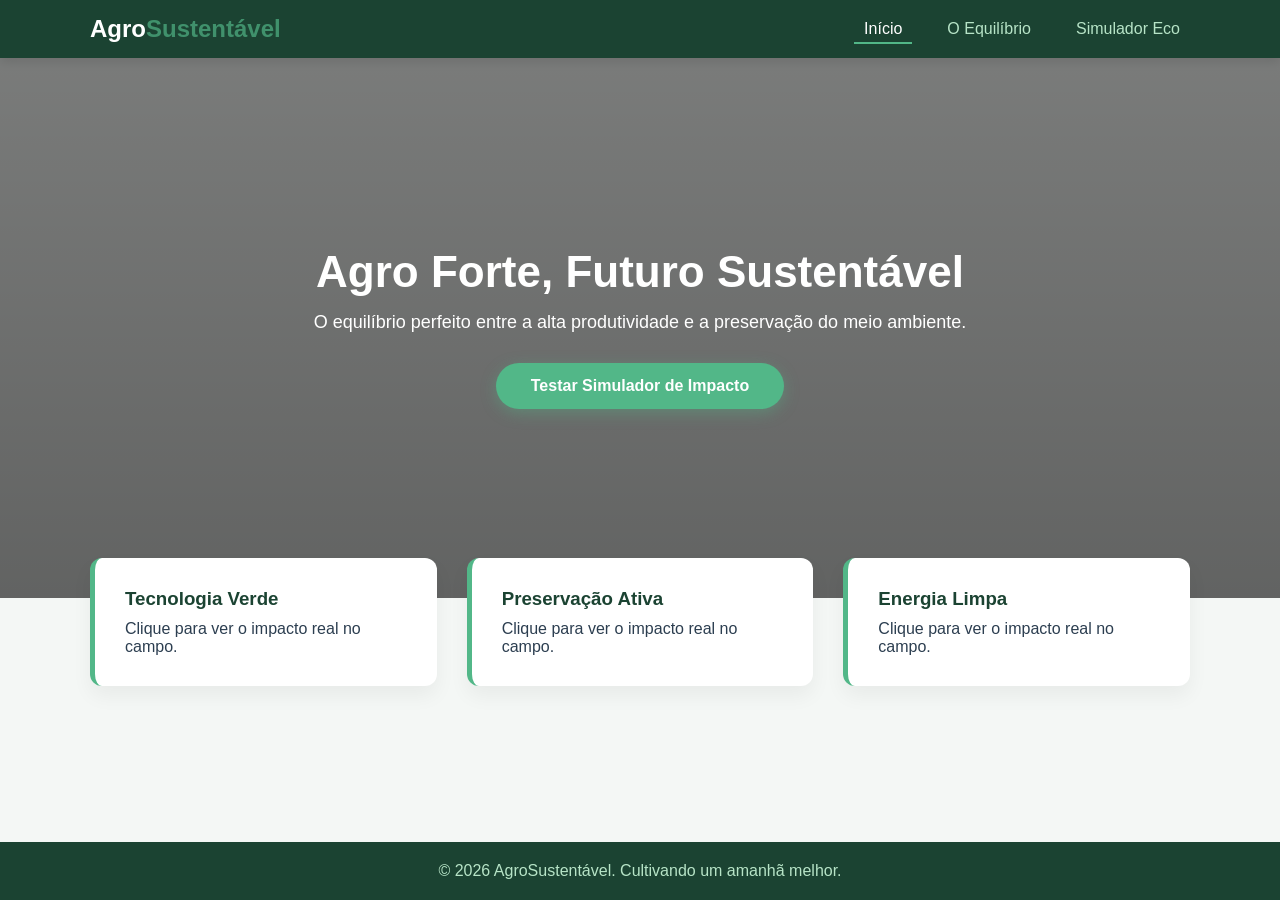
<file: index.html>
<!DOCTYPE html>
<html lang="pt-BR">
<head>
    <meta charset="UTF-8">
    <meta name="viewport" content="width=device-width, initial-scale=1.0">
    <title>Agro Sustentável | Início</title>
    <link rel="stylesheet" href="style.css">
</head>
<body>

    <header>
        <div class="container header-flex">
            <div class="logo">Agro<span>Sustentável</span></div>
            <nav>
                <ul class="nav-links">
                    <li><a href="index.html" class="active">Início</a></li>
                    <li><a href="sobre.html">O Equilíbrio</a></li>
                    <li><a href="simulador.html">Simulador Eco</a></li>
                </ul>
            </nav>
        </div>
    </header>

    <section class="hero animate-fade-in">
        <div class="hero-content">
            <h1>Agro Forte, Futuro Sustentável</h1>
            <p>O equilíbrio perfeito entre a alta produtividade e a preservação do meio ambiente.</p>
            <a href="simulador.html" class="btn-interactive">Testar Simulador de Impacto</a>
        </div>
    </section>

    <section class="info-cards container">
        <div class="interactive-card" data-info="Uso de IA e drones reduz o desperdício de água em até 30%.">
            <h3>Tecnologia Verde</h3>
            <p>Clique para ver o impacto real no campo.</p>
        </div>
        <div class="interactive-card" data-info="O plantio direto retém mais carbono no solo, combatendo o efeito estufa.">
            <h3>Preservação Ativa</h3>
            <p>Clique para ver o impacto real no campo.</p>
        </div>
        <div class="interactive-card" data-info="Fazendas solares geram autonomia e reduzem a pegada de carbono a zero.">
            <h3>Energia Limpa</h3>
            <p>Clique para ver o impacto real no campo.</p>
        </div>
    </section>

    <footer>
        <p>&copy; 2026 AgroSustentável. Cultivando um amanhã melhor.</p>
    </footer>

    <script src="script.js"></script>
</body>
</html>
</file>
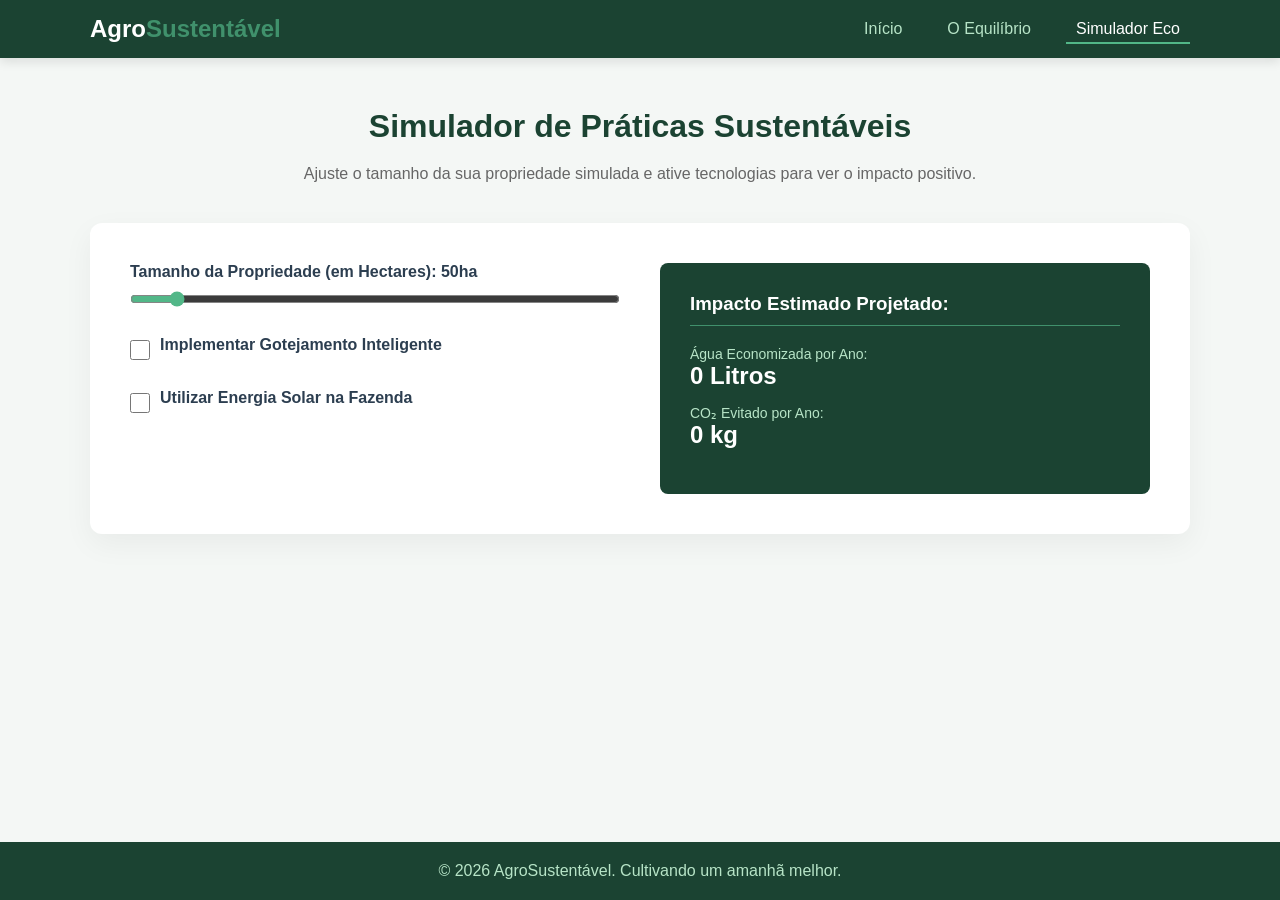
<file: simulador.html>
<!DOCTYPE html>
<html lang="pt-BR">
<head>
    <meta charset="UTF-8">
    <meta name="viewport" content="width=device-width, initial-scale=1.0">
    <title>Agro Sustentável | Simulador</title>
    <link rel="stylesheet" href="style.css">
</head>
<body>

    <header>
        <div class="container header-flex">
            <div class="logo">Agro<span>Sustentável</span></div>
            <nav>
                <ul class="nav-links">
                    <li><a href="index.html">Início</a></li>
                    <li><a href="sobre.html">O Equilíbrio</a></li>
                    <li><a href="simulador.html" class="active">Simulador Eco</a></li>
                </ul>
            </nav>
        </div>
    </header>

    <main class="container page-content">
        <h2>Simulador de Práticas Sustentáveis</h2>
        <p class="subtitle">Ajuste o tamanho da sua propriedade simulada e ative tecnologias para ver o impacto positivo.</p>

        <div class="simulator-box">
            <div class="controls">
                <div class="control-group">
                    <label for="hectares">Tamanho da Propriedade (em Hectares): <span id="hectares-val">50</span>ha</label>
                    <input type="range" id="hectares" min="10" max="500" value="50">
                </div>

                <div class="control-group check-group">
                    <input type="checkbox" id="tech-irrigacao">
                    <label for="tech-irrigacao">Implementar Gotejamento Inteligente</label>
                </div>

                <div class="control-group check-group">
                    <input type="checkbox" id="tech-solar">
                    <label for="tech-solar">Utilizar Energia Solar na Fazenda</label>
                </div>
            </div>

            <div class="results">
                <h3>Impacto Estimado Projetado:</h3>
                <div class="result-item">
                    <span class="result-label">Água Economizada por Ano:</span>
                    <span class="result-number" id="resultado-agua">0 Litros</span>
                </div>
                <div class="result-item">
                    <span class="result-label">CO₂ Evitado por Ano:</span>
                    <span class="result-number" id="resultado-co2">0 kg</span>
                </div>
            </div>
        </div>
    </main>

    <footer>
        <p>&copy; 2026 AgroSustentável. Cultivando um amanhã melhor.</p>
    </footer>

    <script src="script.js"></script>
</body>
</html>
</file>
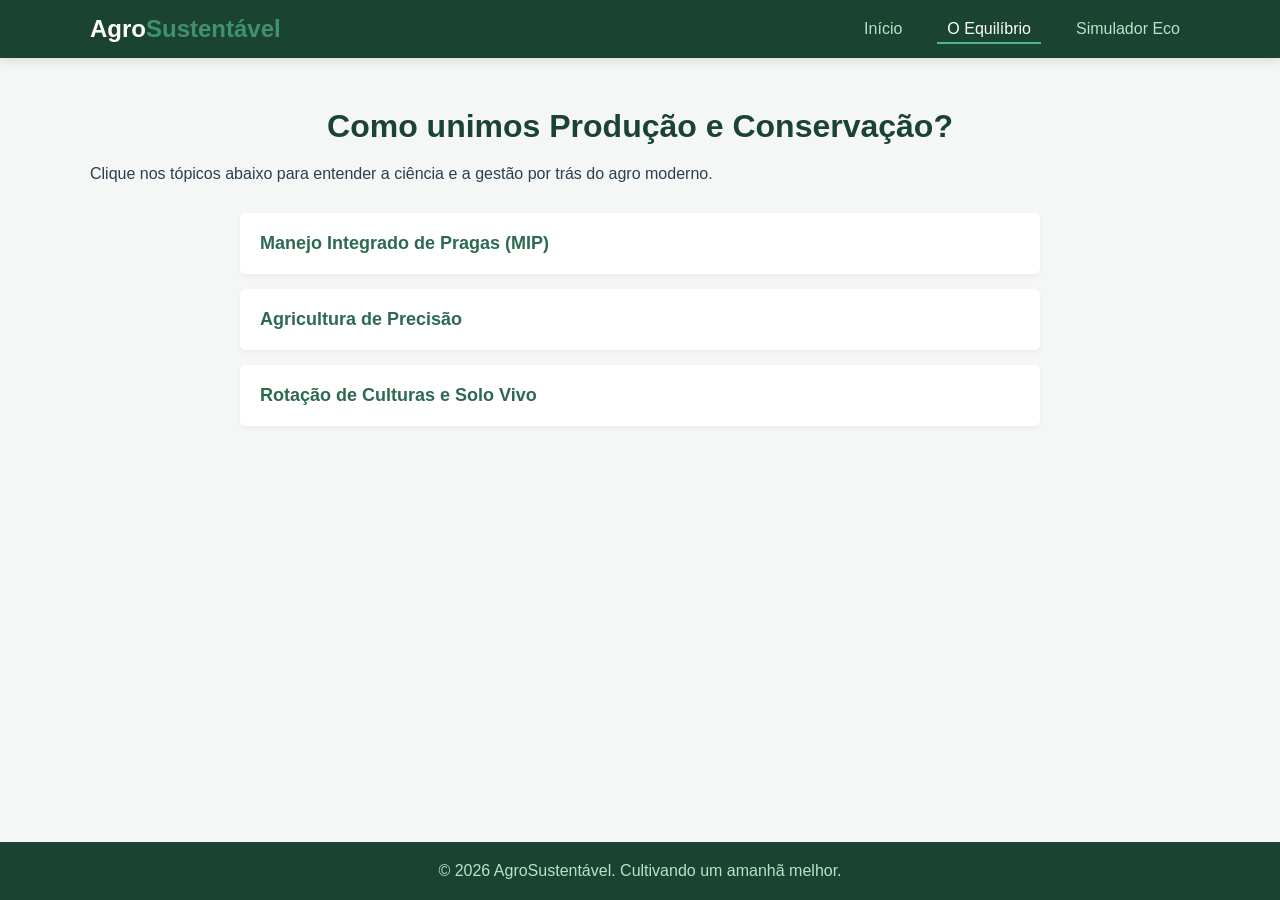
<file: sobre.html>
<!DOCTYPE html>
<html lang="pt-BR">
<head>
    <meta charset="UTF-8">
    <meta name="viewport" content="width=device-width, initial-scale=1.0">
    <title>Agro Sustentável | O Equilíbrio</title>
    <link rel="stylesheet" href="style.css">
</head>
<body>

    <header>
        <div class="container header-flex">
            <div class="logo">Agro<span>Sustentável</span></div>
            <nav>
                <ul class="nav-links">
                    <li><a href="index.html">Início</a></li>
                    <li><a href="sobre.html" class="active">O Equilíbrio</a></li>
                    <li><a href="simulador.html">Simulador Eco</a></li>
                </ul>
            </nav>
        </div>
    </header>

    <main class="container page-content">
        <h2>Como unimos Produção e Conservação?</h2>
        <p>Clique nos tópicos abaixo para entender a ciência e a gestão por trás do agro moderno.</p>

        <div class="accordion-container">
            <div class="accordion-item">
                <button class="accordion-header">Manejo Integrado de Pragas (MIP)</button>
                <div class="accordion-body">
                    <p>O MIP utiliza predadores naturais e monitoramento biológico rigoroso antes de qualquer intervenção química, reduzindo drasticamente o uso de defensivos agrícolas na lavoura.</p>
                </div>
            </div>

            <div class="accordion-item">
                <button class="accordion-header">Agricultura de Precisão</button>
                <div class="accordion-body">
                    <p>Através de mapeamento via satélite e sensores de solo, as máquinas aplicam água e nutrientes apenas nos metros quadrados exatos que necessitam, evitando contaminação de lençóis freáticos e desperdícios.</p>
                </div>
            </div>

            <div class="accordion-item">
                <button class="accordion-header">Rotação de Culturas e Solo Vivo</button>
                <div class="accordion-body">
                    <p>Alternar espécies de plantas na mesma área quebra o ciclo de pragas e enriquece o solo naturalmente com nutrientes fixados por plantas como a soja e o feijão, diminuindo a dependência de fertilizantes sintéticos.</p>
                </div>
            </div>
        </div>
    </main>

    <footer>
        <p>&copy; 2026 AgroSustentável. Cultivando um amanhã melhor.</p>
    </footer>

    <script src="script.js"></script>
</body>
</html>
</file>
<file: style.css>
/* Reset e Base */
* {
    margin: 0;
    padding: 0;
    box-sizing: border-box;
    font-family: 'Segoe UI', Tahoma, Geneva, Verdana, sans-serif;
}

body {
    background-color: #f4f7f5;
    color: #2c3e50;
    display: flex;
    flex-direction: column;
    min-height: 100vh;
}

.container {
    width: 90%;
    max-width: 1100px;
    margin: 0 auto;
}

.page-content {
    padding: 50px 0;
    flex: 1;
}

h2 {
    color: #1b4332;
    font-size: 32px;
    margin-bottom: 20px;
    text-align: center;
}

.subtitle {
    text-align: center;
    color: #666;
    margin-bottom: 40px;
}

/* Layout Header Multi-páginas */
header {
    background-color: #1b4332;
    padding: 15px 0;
    box-shadow: 0 4px 10px rgba(0,0,0,0.1);
}

.header-flex {
    display: flex;
    justify-content: space-between;
    align-items: center;
}

.logo {
    color: #fff;
    font-size: 24px;
    font-weight: bold;
}

.logo span {
    color: #40916c;
}

.nav-links {
    display: flex;
    list-style: none;
}

.nav-links li {
    margin-left: 25px;
}

.nav-links a {
    color: #b7e4c7;
    text-decoration: none;
    font-weight: 500;
    padding: 5px 10px;
    transition: all 0.3s ease;
    border-bottom: 2px solid transparent;
}

.nav-links a:hover, .nav-links a.active {
    color: #fff;
    border-bottom: 2px solid #52b788;
}

/* Hero Section (Home) */
.hero {
    background: linear-gradient(rgba(0, 0, 0, 0.5), rgba(0, 0, 0, 0.6)), 
                url('https://images.unsplash.com/photo-1500937386664-56d1dfef3854?q=80&w=1200') no-repeat center center/cover;
    height: 60vh;
    display: flex;
    justify-content: center;
    align-items: center;
    text-align: center;
    color: #fff;
}

.hero-content h1 { font-size: 44px; margin-bottom: 15px; }
.hero-content p { font-size: 18px; margin-bottom: 30px; }

.btn-interactive {
    display: inline-block;
    background-color: #52b788;
    color: #fff;
    padding: 14px 35px;
    text-decoration: none;
    border-radius: 30px;
    font-weight: bold;
    box-shadow: 0 4px 15px rgba(82, 183, 136, 0.4);
    transition: transform 0.2s, background 0.3s;
}

.btn-interactive:hover {
    background-color: #40916c;
    transform: translateY(-3px);
}

/* Cards Clínicos / Informativos */
.info-cards {
    display: grid;
    grid-template-columns: repeat(auto-fit, minmax(280px, 1fr));
    gap: 30px;
    margin-top: -40px;
    margin-bottom: 50px;
    z-index: 10;
    position: relative;
}

.interactive-card {
    background: #fff;
    padding: 30px;
    border-radius: 12px;
    box-shadow: 0 10px 20px rgba(0,0,0,0.05);
    cursor: pointer;
    transition: transform 0.3s, border-color 0.3s;
    border-left: 5px solid #52b788;
}

.interactive-card:hover {
    transform: translateY(-5px);
    background-color: #e8f5e9;
}

.interactive-card h3 { color: #1b4332; margin-bottom: 10px; }

/* Accordion (Sobre) */
.accordion-container {
    max-width: 800px;
    margin: 30px auto;
}

.accordion-item {
    background: #fff;
    margin-bottom: 15px;
    border-radius: 6px;
    overflow: hidden;
    box-shadow: 0 2px 5px rgba(0,0,0,0.05);
}

.accordion-header {
    width: 100%;
    padding: 20px;
    background: #fff;
    border: none;
    text-align: left;
    font-size: 18px;
    font-weight: 600;
    color: #2d6a4f;
    cursor: pointer;
    transition: background 0.3s;
}

.accordion-header:hover { background: #f2f7f4; }

.accordion-body {
    padding: 0 20px;
    max-height: 0;
    overflow: hidden;
    transition: max-height 0.3s ease-out, padding 0.3s ease-out;
    background: #fafafa;
    color: #555;
}

/* Simulador Layout */
.simulator-box {
    display: grid;
    grid-template-columns: 1fr 1fr;
    gap: 40px;
    background: #fff;
    padding: 40px;
    border-radius: 12px;
    box-shadow: 0 10px 30px rgba(0,0,0,0.05);
}

@media(max-width: 768px) {
    .simulator-box { grid-template-columns: 1fr; }
    .header-flex { flex-direction: column; gap: 15px; }
}

.control-group { margin-bottom: 25px; }
.control-group label { display: block; font-weight: 600; margin-bottom: 10px; }
.control-group input[type="range"] { width: 100%; accent-color: #52b788; }

.check-group { display: flex; align-items: center; gap: 10px; }
.check-group input { width: 20px; height: 20px; accent-color: #52b788; }

.results {
    background: #1b4332;
    color: #fff;
    padding: 30px;
    border-radius: 8px;
    display: flex;
    flex-direction: column;
    justify-content: center;
}

.results h3 { border-bottom: 1px solid #40916c; padding-bottom: 10px; margin-bottom: 20px; }
.result-item { margin-bottom: 15px; }
.result-label { display: block; font-size: 14px; color: #b7e4c7; }
.result-number { font-size: 24px; font-weight: bold; color: #fff; }

/* Footer */
footer {
    background-color: #1b4332;
    color: #b7e4c7;
    text-align: center;
    padding: 20px 0;
    margin-top: auto;
}
</file>
